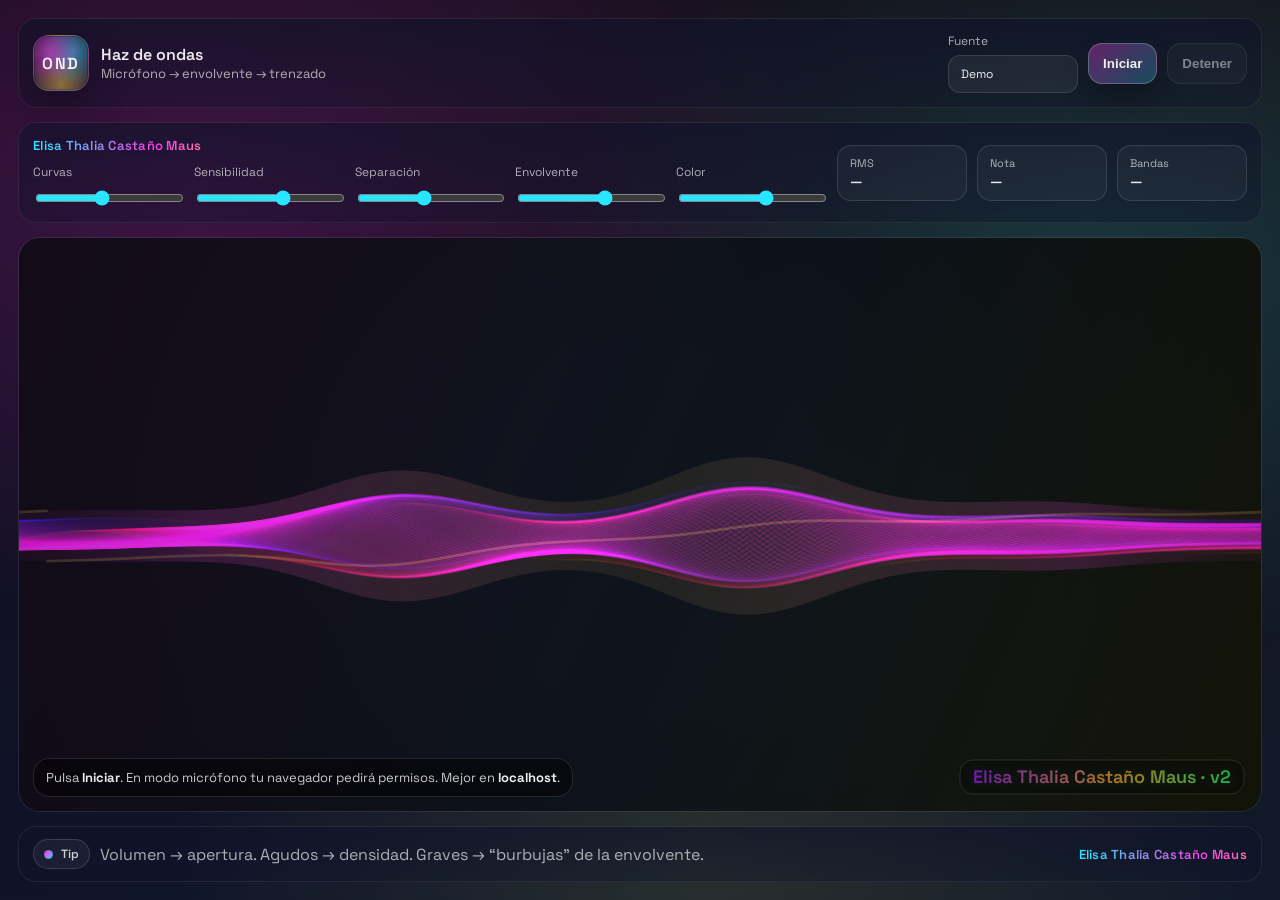
<file: OND/index.html>
<!doctype html>
<html lang="es">
  <head>
    <meta charset="UTF-8" />
    <meta name="viewport" content="width=device-width, initial-scale=1.0" />
    <title>OND — Haz de ondas</title>
    <link rel="preconnect" href="https://fonts.googleapis.com" />
    <link rel="preconnect" href="https://fonts.gstatic.com" crossorigin />
    <link
      href="https://fonts.googleapis.com/css2?family=Space+Grotesk:wght@400;600&display=swap"
      rel="stylesheet"
    />
    <link rel="icon" href="./favicon.svg" type="image/svg+xml" />
    <link rel="stylesheet" href="./style.css" />
  </head>
  <body>
    <div class="app">
      <header class="top">
        <div class="brand">
          <div class="logo">OND</div>
          <div class="tagline">
            <div class="title">Haz de ondas</div>
            <div class="subtitle">Micrófono → envolvente → trenzado</div>
          </div>
        </div>

        <div class="actions">
          <label class="select">
            <span>Fuente</span>
            <select id="sourceSelect">
              <option value="mic">Micrófono</option>
              <option value="demo" selected>Demo</option>
            </select>
          </label>
          <button id="startBtn" class="btn primary" type="button">Iniciar</button>
          <button id="stopBtn" class="btn" type="button" disabled>Detener</button>
        </div>
      </header>

      <section class="panel">
        <div class="controls-stack">
          <div class="controls-head">
            <div class="signature">Elisa Thalia Castaño Maus</div>
          </div>
          <div class="controls">
            <label class="control">
              <span>Curvas</span>
              <input id="lines" type="range" min="40" max="220" value="120" />
            </label>
            <label class="control">
              <span>Sensibilidad</span>
              <input id="sensitivity" type="range" min="0" max="200" value="120" />
            </label>
            <label class="control">
              <span>Separación</span>
              <input id="spread" type="range" min="0" max="200" value="90" />
            </label>
            <label class="control">
              <span>Envolvente</span>
              <input id="envelope" type="range" min="0" max="200" value="120" />
            </label>
            <label class="control">
              <span>Color</span>
              <input id="color" type="range" min="0" max="200" value="120" />
            </label>
          </div>
        </div>

        <div class="stats">
          <div class="stat">
            <div class="k">RMS</div>
            <div class="v" id="rmsValue">—</div>
          </div>
	          <div class="stat">
	            <div class="k">Nota</div>
	            <div class="v" id="hzValue">—</div>
	          </div>
          <div class="stat">
            <div class="k">Bandas</div>
            <div class="v" id="bandsValue">—</div>
          </div>
        </div>
      </section>

      <div class="stage">
        <canvas id="viz"></canvas>
        <div class="hint" id="hint">
          Pulsa <b>Iniciar</b>. En modo micrófono tu navegador pedirá permisos. Mejor en
          <b>localhost</b>.
        </div>
      </div>

      <footer class="foot">
        <span class="pill">Tip</span>
        <span class="foot-text">
          Volumen → apertura. Agudos → densidad. Graves → “burbujas” de la envolvente.
        </span>
        <span class="credit">Elisa Thalia Castaño Maus</span>
      </footer>
    </div>

    <script type="module" src="./main.js"></script>
  </body>
</html>
</file>
<file: OND/style.css>
:root {
  --bg0: #070812;
  --bg1: #0b0f24;
  --panel: rgba(16, 19, 42, 0.62);
  --panel2: rgba(16, 19, 42, 0.34);
  --stroke: rgba(255, 255, 255, 0.08);
  --text: rgba(255, 255, 255, 0.92);
  --muted: rgba(255, 255, 255, 0.65);
  --hot: #ff3be6;
  --cool: #28e6ff;
  --warm: #ffd338;
  --ok: #38ff9c;
}

* {
  box-sizing: border-box;
}

html,
body {
  height: 100%;
  margin: 0;
  font-family: "Space Grotesk", system-ui, -apple-system, Segoe UI, Roboto, sans-serif;
  color: var(--text);
  background: radial-gradient(1200px 800px at 15% 20%, rgba(255, 59, 230, 0.18), transparent 55%),
    radial-gradient(1000px 700px at 85% 30%, rgba(40, 230, 255, 0.16), transparent 55%),
    radial-gradient(900px 700px at 55% 95%, rgba(255, 211, 56, 0.12), transparent 60%),
    linear-gradient(160deg, var(--bg0), var(--bg1));
  overflow: hidden;
}

body::before {
  content: "";
  position: fixed;
  inset: -20%;
  background: conic-gradient(
    from 180deg at 50% 50%,
    rgba(40, 230, 255, 0.05),
    rgba(255, 59, 230, 0.05),
    rgba(255, 211, 56, 0.05),
    rgba(40, 230, 255, 0.05)
  );
  filter: blur(26px);
  animation: drift 12s linear infinite;
  pointer-events: none;
}

@keyframes drift {
  0% {
    transform: translate3d(0, 0, 0) rotate(0deg);
  }
  100% {
    transform: translate3d(0, 0, 0) rotate(360deg);
  }
}

@keyframes shimmer {
  0% {
    background-position: 0% 0%;
  }
  100% {
    background-position: 220% 0%;
  }
}

@media (prefers-reduced-motion: reduce) {
  body::before {
    animation: none;
  }
  .btn:hover:not(:disabled) {
    transform: none;
  }
  .credit,
  .signature {
    animation: none !important;
  }
}

.app {
  height: 100%;
  display: grid;
  grid-template-rows: auto auto 1fr auto;
  gap: 14px;
  padding: 18px;
}

.top {
  display: flex;
  align-items: center;
  justify-content: space-between;
  gap: 12px;
  padding: 14px 14px;
  border-radius: 18px;
  background: linear-gradient(180deg, var(--panel), var(--panel2));
  border: 1px solid var(--stroke);
  backdrop-filter: blur(14px);
}

.brand {
  display: flex;
  gap: 12px;
  align-items: center;
}

.logo {
  width: 56px;
  height: 56px;
  border-radius: 16px;
  display: grid;
  place-items: center;
  font-weight: 600;
  letter-spacing: 0.12em;
  background: radial-gradient(circle at 30% 30%, rgba(255, 59, 230, 0.55), transparent 60%),
    radial-gradient(circle at 70% 30%, rgba(40, 230, 255, 0.5), transparent 60%),
    radial-gradient(circle at 50% 90%, rgba(255, 211, 56, 0.45), transparent 60%),
    rgba(255, 255, 255, 0.06);
  border: 1px solid rgba(255, 255, 255, 0.12);
  box-shadow: 0 0 0 1px rgba(0, 0, 0, 0.2) inset, 0 18px 38px rgba(0, 0, 0, 0.32);
}

.title {
  font-size: 16px;
  font-weight: 600;
}

.subtitle {
  font-size: 13px;
  color: var(--muted);
}

.actions {
  display: flex;
  gap: 10px;
  align-items: center;
}

.select {
  display: grid;
  gap: 6px;
  font-size: 12px;
  color: var(--muted);
}

select {
  appearance: none;
  background: rgba(255, 255, 255, 0.06);
  color: var(--text);
  border: 1px solid rgba(255, 255, 255, 0.12);
  border-radius: 12px;
  padding: 10px 12px;
  font: inherit;
  min-width: 130px;
}

.btn {
  border: 1px solid rgba(255, 255, 255, 0.14);
  color: var(--text);
  background: rgba(255, 255, 255, 0.06);
  border-radius: 14px;
  padding: 12px 14px;
  font-weight: 600;
  cursor: pointer;
  transition: transform 0.08s ease, background 0.18s ease, border-color 0.18s ease;
}

.btn:disabled {
  opacity: 0.5;
  cursor: not-allowed;
}

.btn:hover:not(:disabled) {
  transform: translateY(-1px);
  border-color: rgba(255, 255, 255, 0.25);
}

.btn.primary {
  background: linear-gradient(135deg, rgba(255, 59, 230, 0.34), rgba(40, 230, 255, 0.24));
  border-color: rgba(255, 255, 255, 0.22);
  box-shadow: 0 14px 26px rgba(0, 0, 0, 0.28);
}

.panel {
  display: grid;
  grid-template-columns: 1fr auto;
  gap: 12px;
  padding: 14px;
  border-radius: 18px;
  background: linear-gradient(180deg, var(--panel), var(--panel2));
  border: 1px solid var(--stroke);
  backdrop-filter: blur(14px);
}

.controls {
  display: grid;
  grid-template-columns: repeat(5, minmax(120px, 1fr));
  gap: 12px;
  align-items: end;
}

.controls-stack {
  display: grid;
  gap: 10px;
}

.controls-head {
  display: flex;
  align-items: center;
  justify-content: space-between;
  gap: 12px;
}

.signature {
  font-size: 13px;
  font-weight: 600;
  letter-spacing: 0.02em;
  color: rgba(255, 255, 255, 0.82);
  white-space: nowrap;
}

.control {
  display: grid;
  gap: 8px;
  font-size: 12px;
  color: var(--muted);
}

input[type="range"] {
  width: 100%;
  accent-color: var(--cool);
}

.stats {
  display: grid;
  grid-auto-flow: column;
  gap: 10px;
  align-content: center;
}

.stat {
  padding: 10px 12px;
  border-radius: 14px;
  border: 1px solid rgba(255, 255, 255, 0.12);
  background: rgba(255, 255, 255, 0.04);
  min-width: 130px;
}

.k {
  font-size: 11px;
  color: var(--muted);
}

.v {
  font-size: 14px;
  font-weight: 600;
  margin-top: 2px;
}

.stage {
  position: relative;
  border-radius: 22px;
  overflow: hidden;
  border: 1px solid rgba(255, 255, 255, 0.1);
  background: rgba(0, 0, 0, 0.12);
}

canvas {
  display: block;
  width: 100%;
  height: 100%;
}

.hint {
  position: absolute;
  left: 14px;
  bottom: 14px;
  padding: 10px 12px;
  border-radius: 16px;
  background: rgba(0, 0, 0, 0.45);
  border: 1px solid rgba(255, 255, 255, 0.12);
  color: rgba(255, 255, 255, 0.78);
  font-size: 13px;
  backdrop-filter: blur(10px);
  max-width: min(560px, calc(100% - 28px));
}

.hint b {
  color: rgba(255, 255, 255, 0.92);
}

.foot {
  display: flex;
  gap: 10px;
  align-items: center;
  flex-wrap: wrap;
  padding: 12px 14px;
  border-radius: 18px;
  background: linear-gradient(180deg, var(--panel), var(--panel2));
  border: 1px solid var(--stroke);
  backdrop-filter: blur(14px);
  color: var(--muted);
}

.foot-text {
  flex: 1 1 420px;
  min-width: 0;
}

.credit {
  margin-left: auto;
  font-size: 13px;
  font-weight: 600;
  letter-spacing: 0.02em;
  color: rgba(255, 255, 255, 0.82);
  white-space: nowrap;
}

@supports (-webkit-background-clip: text) or (background-clip: text) {
  .credit,
  .signature {
    background: linear-gradient(90deg, var(--cool), var(--hot), var(--warm), var(--cool));
    -webkit-background-clip: text;
    background-clip: text;
    color: transparent;
    -webkit-text-fill-color: transparent;
    background-size: 220% 100%;
    animation: shimmer 4.2s linear infinite;
    text-shadow: 0 0 18px rgba(40, 230, 255, 0.14);
  }
}

.pill {
  display: inline-flex;
  align-items: center;
  gap: 8px;
  padding: 6px 10px;
  border-radius: 999px;
  border: 1px solid rgba(255, 255, 255, 0.14);
  background: rgba(255, 255, 255, 0.05);
  color: rgba(255, 255, 255, 0.78);
  font-size: 12px;
  font-weight: 600;
  position: relative;
}

.pill::before {
  content: "";
  width: 9px;
  height: 9px;
  border-radius: 999px;
  background: radial-gradient(circle at 30% 30%, var(--hot), var(--cool));
  box-shadow: 0 0 0 1px rgba(0, 0, 0, 0.2) inset;
}

@media (max-width: 980px) {
  .panel {
    grid-template-columns: 1fr;
  }
  .controls {
    grid-template-columns: repeat(2, minmax(140px, 1fr));
  }
  .stats {
    grid-auto-flow: row;
    grid-template-columns: repeat(3, minmax(0, 1fr));
  }
}
</file>
